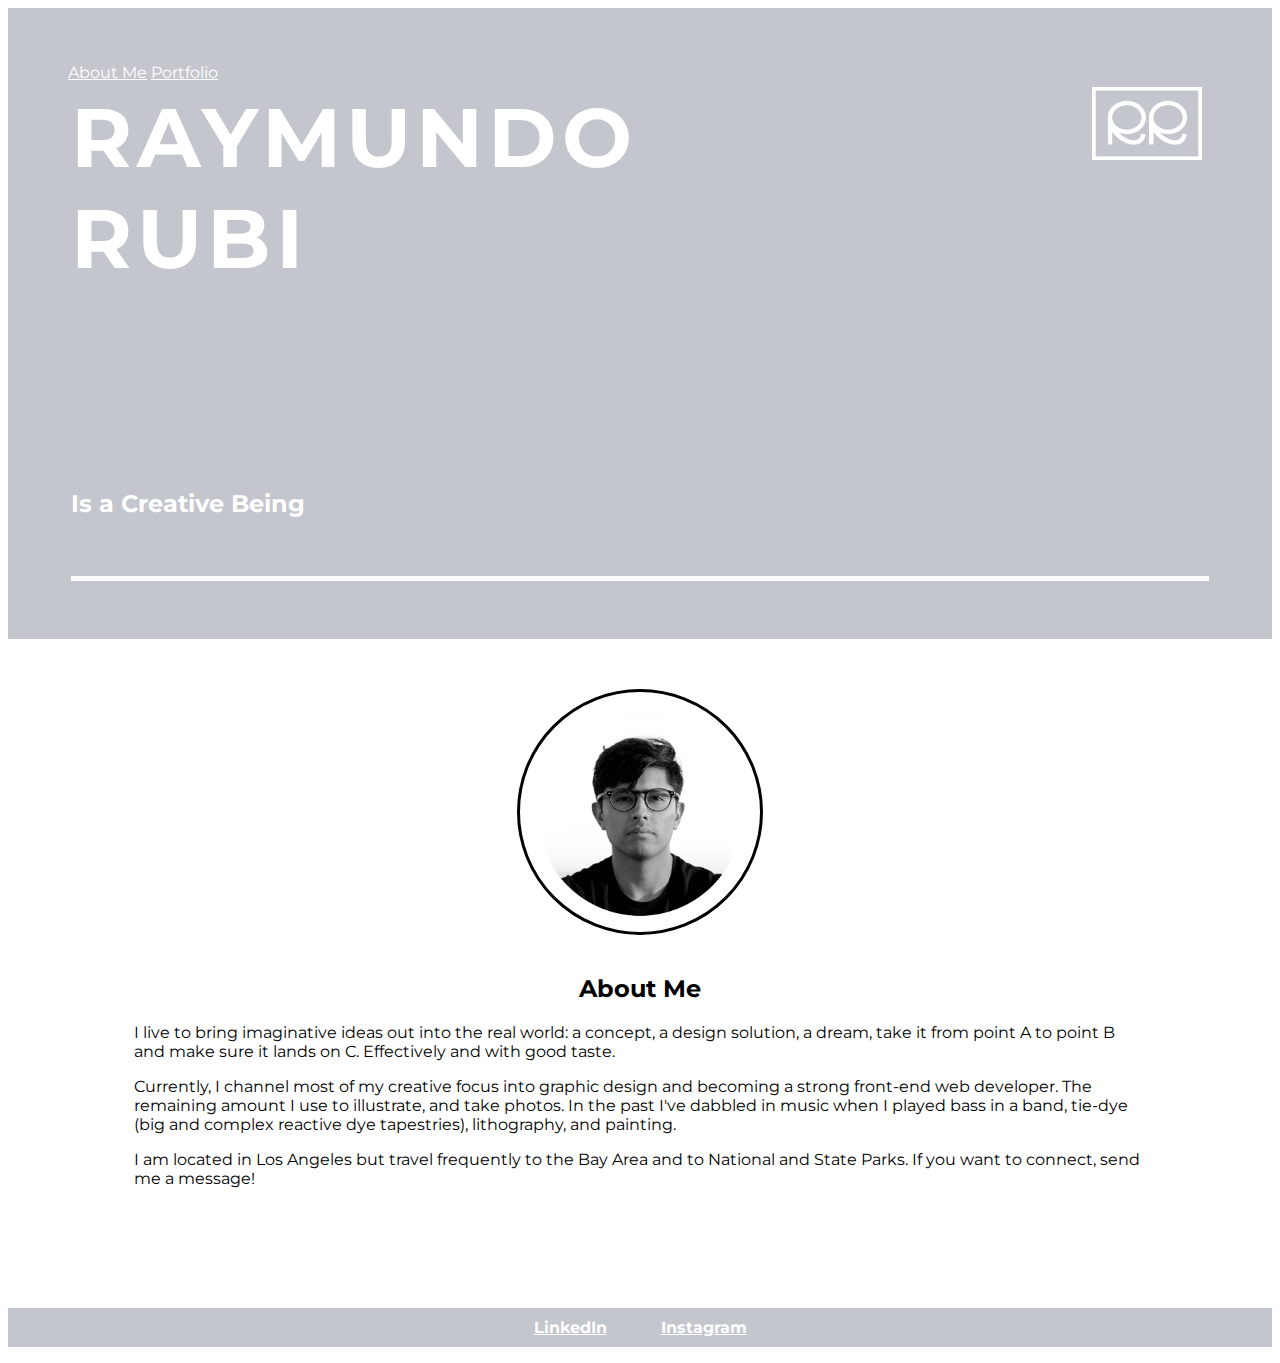
<file: Assignment1/index.html>
<!DOCTYPE html>
<html>
<head>
	<title>Raymundo Rubi | About Me</title>
	<link href="https://fonts.googleapis.com/css?family=Montserrat" rel="stylesheet">
	<link href="https://fonts.googleapis.com/css?family=Montserrat:700" rel="stylesheet">
	<link href="css/style.css" rel="stylesheet">
</head>
<body>
	<div class="top">

		<nav>
			<a href="index.html">About Me</a>
			<a href="portfolio.html">Portfolio</a>
		</nav>

		<div class="name">
			<img src="images/logo-white.png" alt="logo">
			<h1>Raymundo</h1>
			<h1>Rubi</h1>
			<h2>Is a Creative Being</h2>
		</div>

		<hr class="whitebar">

	</div>

	<div class="About">

		<img src="images/avatar.png" alt="headshot">

		<br>

		<h2>About Me</h2>

		<p>I live to bring imaginative ideas out into the real world: a concept, a design solution, a dream, take it from point A to point B and make sure it lands on C. Effectively and with good taste.</p>
		<p>Currently, I channel most of my creative focus into graphic design and becoming a strong front-end web developer. The remaining amount I use to illustrate, and take photos. In the past I've dabbled in music when I played bass in a band, tie-dye (big and complex reactive dye tapestries), lithography, and painting.</p>
		<p>I am located in Los Angeles but travel frequently to the Bay Area and to National and State Parks. If you want to connect, send me a message!</p>

	</div>

	<div class="Experience">
		
	</div>

	<br>
	<br>

	<footer>
		<ul>
			<li><a href="https://www.linkedin.com/in/raymundo-rubi/" target="_blank">LinkedIn</a></li>
			<li><a href="https://www.instagram.com/rayyrubi/" target="_blank">Instagram</a></li>
		</ul>
	</footer>

</body>
</html>
</file>
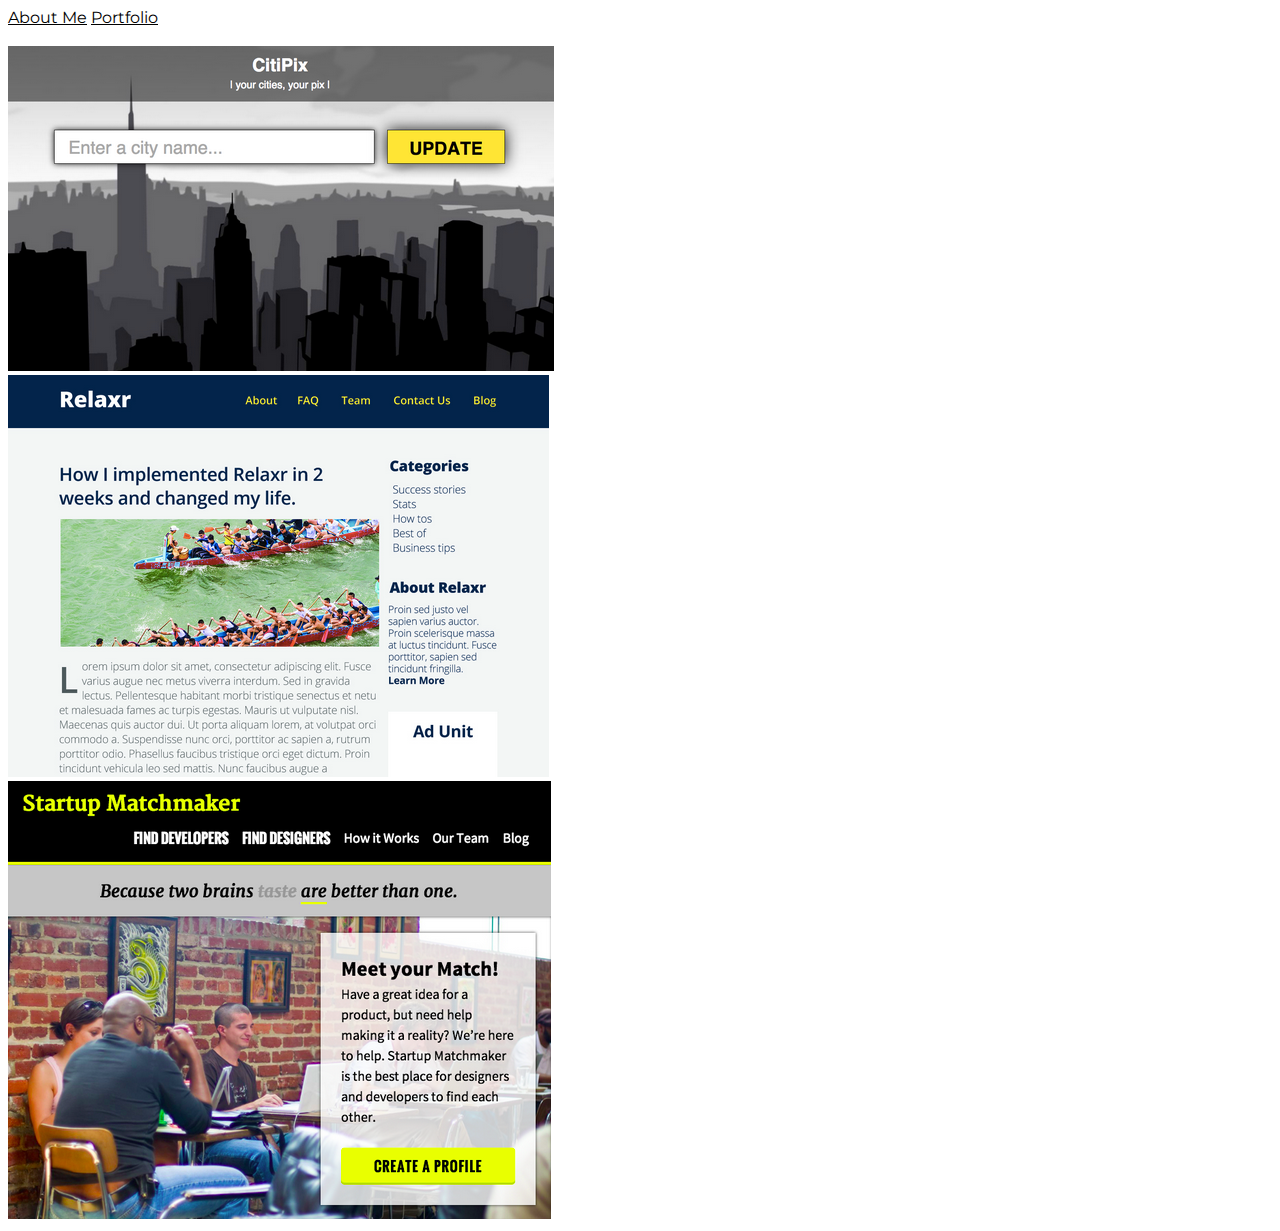
<file: Assignment1/portfolio.html>
<!DOCTYPE html>
<html>
<head>
	<title>Raymundo Rubi | Portfolio</title>
	<link href="https://fonts.googleapis.com/css?family=Montserrat" rel="stylesheet">
	<link href="https://fonts.googleapis.com/css?family=Montserrat:700" rel="stylesheet">
	<link href="css/style2.css" rel="stylesheet">
</head>
<body>
	<nav>
		<a href="index.html">About Me</a>
		<a href="portfolio.html">Portfolio</a>
	</nav>
	<br>
	<img src="images/citipix_deliverable.png" alt="citipix image">
	<br>
	<img src="images/relaxr_deliverable.png" alt="citipix image">
	<br>
	<img src="images/startup_matchmaker_deliverable.png" alt="citipix image">
</body>
</html>
</file>
<file: Assignment1/css/style.css>
body {
	font-family: 'Montserrat';
}

.top {
	padding-top: 50px;
	padding-bottom: 50px;
	background-color: rgb(195, 198, 204);
	color: white;
}

nav {
	margin-top:	5px;
	margin-bottom: 5px;
	margin-left: 50px;
	padding: 0px 10px;

}

.name {
	padding-left: 5%;
}

.name h1 {
	padding: 0;
	margin: 0;
	font-size: 83px;
	font-family: 'Montserrat', 700;
	text-transform: uppercase;
	letter-spacing: 5px;
}

.name h2 {
	padding-top: 200px;
	padding-bottom: 50px;
	margin: 0;
}

.name img {
	width: 110px;
	float: right;
	margin-right: 70px;
}


.whitebar {
	border: 0px;
	color: white;
	background-color: white;
	height: 5px;
	max-width: 90%;
}

.About {
	padding-top: 50px;
	padding-left: 10%;
	padding-right: 10%;
	margin-left: auto;
	margin-right: auto;
}

.About h2 {
	text-align: center;
}

.About img {
	border: 3px solid black;
	border-radius: 200px;
	width: 240px;
	display: block;
	margin-left: auto;
	margin-right: auto;
}

footer {
	padding-top: 50px;
	text-align: center;
}

ul {
	background:	rgb(195, 198, 204);
	padding: 10px;
}

li {
	color: white;
	font-weight: bold;
	display: inline;
	padding: 0px 20px;
	margin:	5px;
}

a {
	color: white;
}
</file>
<file: Assignment1/css/style2.css>
body {
	font-family: 'Montserrat';
}

a {
	color: black;
}
</file>
